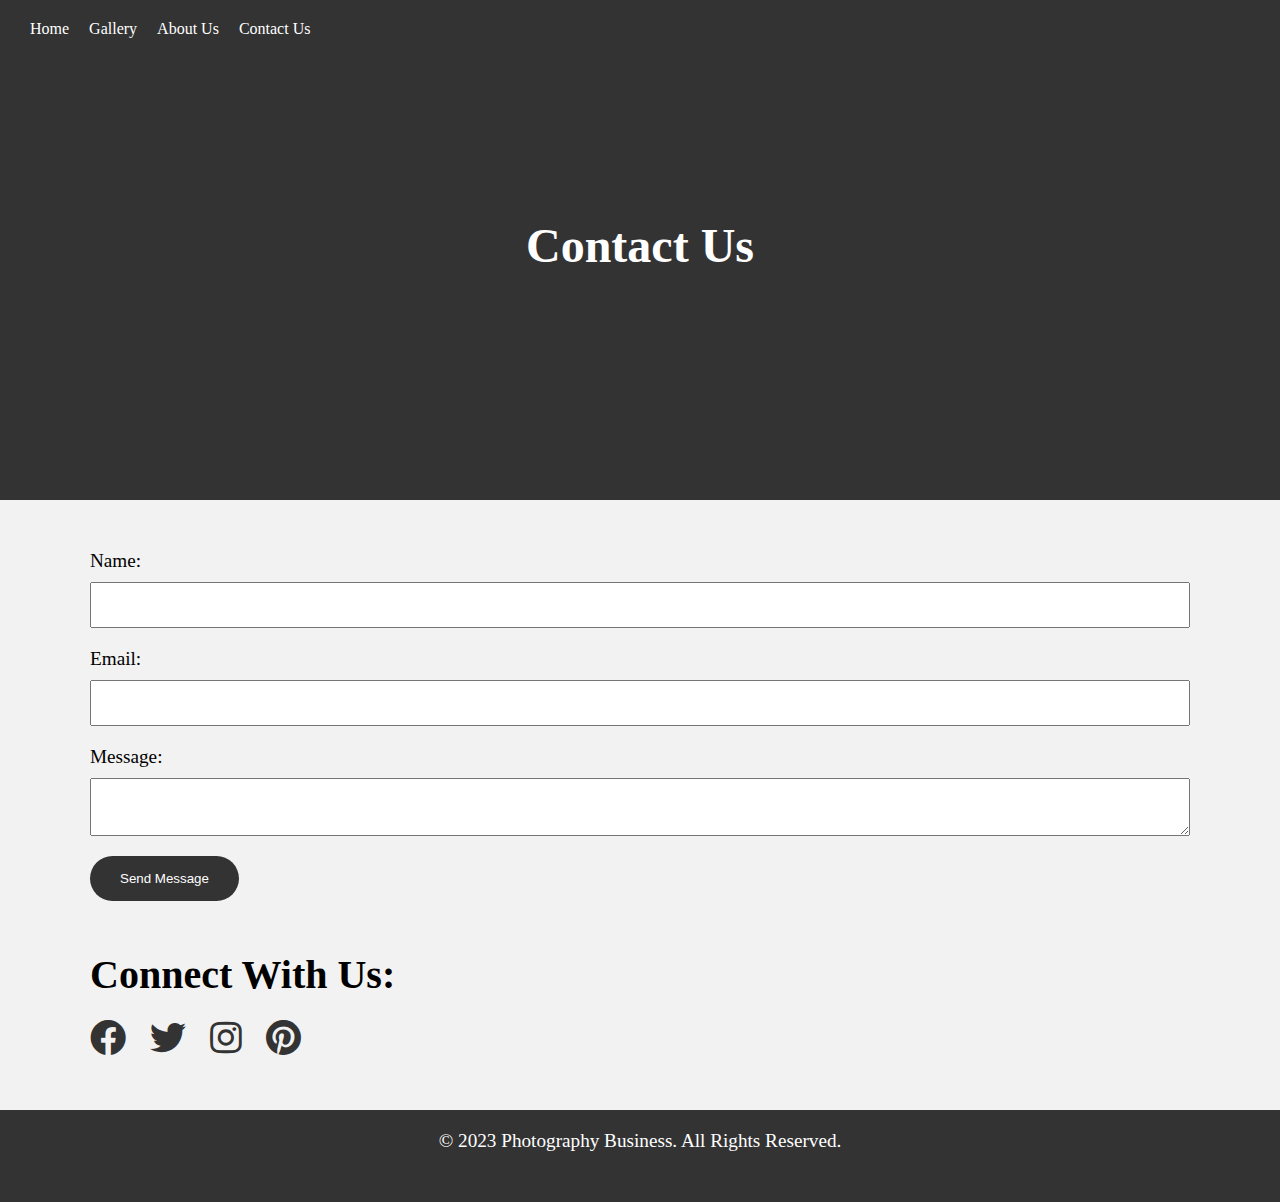
<file: contact.html>
<!DOCTYPE html>
<html>
  <head>
    <meta charset="utf-8" />
    <title>Contact Us</title>
    <link rel="stylesheet" href="/style.css" />
    <link
      rel="stylesheet"
      href="https://cdnjs.cloudflare.com/ajax/libs/font-awesome/5.15.3/css/all.min.css"
    />
  </head>
  <body>
    <header>
      <h1>Contact Us</h1>
      <nav>
        <ul>
          <li><a href="/index.html">Home</a></li>
          <li><a href="/gallery.html">Gallery</a></li>
          <li><a href="/about.html">About Us</a></li>
          <li class="active"><a href="/contact.html">Contact Us</a></li>
        </ul>
      </nav>
    </header>
    <main>
      <form>
        <label for="name">Name:</label>
        <input type="text" id="name" name="name" required />

        <label for="email">Email:</label>
        <input type="email" id="email" name="email" required />

        <label for="message">Message:</label>
        <textarea id="message" name="message" required></textarea>

        <button type="submit">Send Message</button>
      </form>
      <div class="social-links">
        <h2>Connect With Us:</h2>
        <a href="https://www.facebook.com"><i class="fab fa-facebook"></i></a>
        <a href="https://www.twitter.com"><i class="fab fa-twitter"></i></a>
        <a href="https://www.instagram.com"><i class="fab fa-instagram"></i></a>
        <a href="https://www.pinterest.com"><i class="fab fa-pinterest"></i></a>
      </div>
    </main>
    <footer>
      <p>&copy; 2023 Photography Business. All Rights Reserved.</p>
    </footer>
  </body>
</html>
</file>
<file: style.css>
/* Global Styles */
* {
  margin: 0;
  padding: 0;
  box-sizing: border-box;
}

body {
  background-color: #f2f2f2;
  font-family: Garamond, serif;
}
/* Header Styles */
header {
  background-color: #333;
  color: #fff;
  display: flex;
  flex-direction: column;
  align-items: center;
  justify-content: center;
  height: 500px;
  position: relative;
}

nav {
  display: flex;
  justify-content: space-between;
  width: 100%;
  padding: 20px;
  position: absolute;
  top: 0;
}

nav ul {
  display: flex;
}

nav ul li {
  list-style: none;
  margin: 0 10px;
}

nav ul li a {
  color: #fff;
  text-decoration: none;
}

.header-content {
  text-align: center;
  position: relative;
  z-index: 1;
}

h1 {
  font-size: 3em;
  margin-bottom: 10px;
}

p {
  font-size: 1.5em;
  margin-bottom: 30px;
}

.button {
  background-color: #fff;
  color: #333;
  border: none;
  padding: 15px 30px;
  border-radius: 25px;
  text-decoration: none;
  transition: all 0.2s ease-in-out;
  cursor: pointer;
}

.button:hover {
  background-color: #333;
  color: #fff;
}

/* Main Styles */
main {
  max-width: 1200px;
  margin: 0 auto;
  padding: 50px;
}

.intro h2 {
  font-size: 2em;
  margin-bottom: 10px;
}

.intro p {
  font-size: 1.2em;
  margin-bottom: 30px;
}

.gallery h2 {
  font-size: 2em;
  margin-bottom: 10px;
}

.gallery p {
  font-size: 1.2em;
  margin-bottom: 30px;
}

.gallery-images {
  display: flex;
  flex-wrap: wrap;
}

.gallery-images img {
  width: 33.33%;
  padding: 5px;
  transition: all 0.2s ease-in-out;
  cursor: pointer;
}

.gallery-images img:hover {
  transform: scale(1.05);
}

.about h2 {
  font-size: 2em;
  margin-bottom: 10px;
}

.about p {
  font-size: 1.2em;
  margin-bottom: 30px;
}

.contact h2 {
  font-size: 2em;
  margin-bottom: 10px;
}

.contact p {
  font-size: 1.2em;
  margin-bottom: 30px;
}

form label {
  display: block;
  margin-bottom: 10px;
  font-size: 1.2em;
}

form input,
form textarea {
  display: block;
  width: 100%;
  padding: 10px;
  margin-bottom: 20px;
  font-size: 1.2em;
}

form button {
  background-color: #333;
  color: #fff;
  border: none;
  padding: 15px 30px;
  border-radius: 25px;
  text-decoration: none;
  transition: all 0.2s ease-in-out;
  cursor: pointer;
}

form button:hover {
  background-color: #fff;
  color: #333;
}

#success-message {
  font-size: 1.2em;
  margin-top: 20px;
}

/* Footer Styles */
footer {
  background-color: #333;
  color: #fff;
  text-align: center;
  padding: 20px;
}
.gallery {
  max-width: 1200px;
  margin: 0 auto;
  padding: 40px 20px;
}

.gallery-images {
  display: grid;
  grid-template-columns: repeat(auto-fit, minmax(300px, 1fr));
  grid-gap: 20px;
  justify-content: center;
}

.gallery-images img {
  display: block;
  width: 100%;
  height: auto;
  border-radius: 10px;
  box-shadow: 0 0 10px rgba(0, 0, 0, 0.3);
}

.gallery p {
  margin-top: 20px;
  text-align: center;
  font-size: 1.2rem;
}
/* About Us page styles */
.about {
  max-width: 1200px;
  margin: 0 auto;
  padding: 40px 20px;
  justify-content: space-between;
  align-items: center;
}

.about-text {
  flex-basis: 50%;
  font-size: 1.2rem;
  line-height: 1.5;
  text-align: justify;
}

@media screen and (min-width: 768px) {
  .about-text {
    font-size: 1.4rem;
  }
}

@media screen and (min-width: 1200px) {
  .about-text {
    font-size: 1.6rem;
  }
}

.about-image {
  flex-basis: 40%;
}

.about h2 {
  margin-bottom: 20px;
  font-size: 2rem;
}

.about p {
  margin-bottom: 20px;
  font-size: 1.2rem;
  line-height: 1.5;
}

.about-image img {
  display: block;
  width: 100%;
  height: auto;
  border-radius: 10px;
  box-shadow: 0 0 10px rgba(0, 0, 0, 0.3);
}
.social-links {
  margin-top: 50px;
}

.social-links h2 {
  margin-bottom: 20px;
}

.social-links a {
  display: inline-block;
  margin-right: 20px;
  font-size: 36px;
  color: #333;
}

.social-links a:hover {
  color: #666;
}

.social-links {
  margin-top: 50px;
}

.social-links h2 {
  margin-bottom: 20px;
}

.social-links a {
  display: inline-block;
  margin-right: 20px;
  font-size: 36px;
  color: #333;
  text-decoration: none;
}

.social-links a:hover {
  color: #666;
}
/* Import Google Fonts */
@import url("https://fonts.googleapis.com/css2?family=Montserrat:wght@400;700&family=Open+Sans&display=swap");

h1,
h2,
h3,
h4,
h5,
h6 {
  font-family: Garamond, serif;
  font-weight: 700;
}

/* Set font size and color for elements */
h1 {
  font-size: 3rem;
}

h2 {
  font-size: 2.5rem;
}

p {
  font-size: 1.2rem;
  font-family: Garamond, serif;
}
</file>
